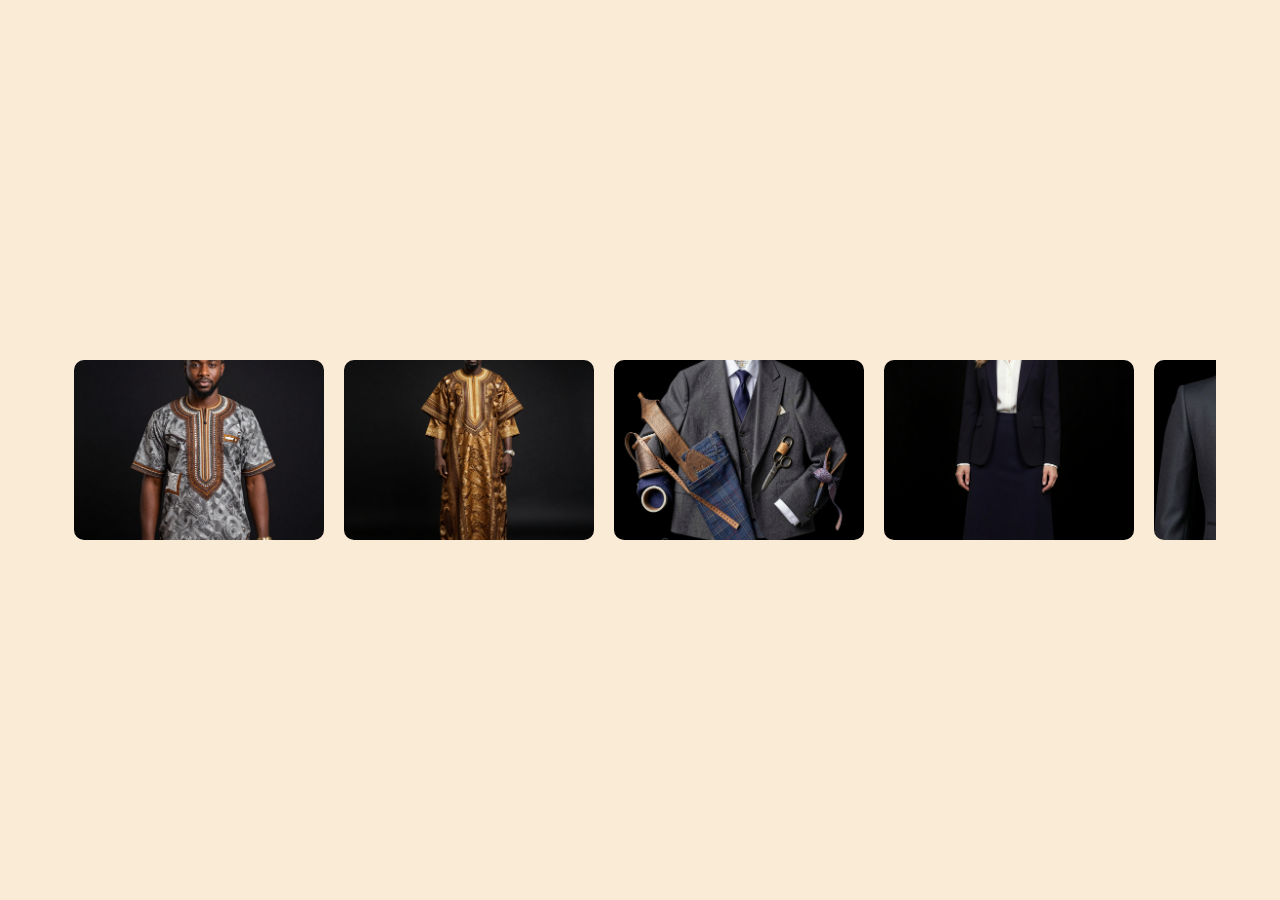
<file: index.html>
<!DOCTYPE html>
<html lang="en">
<head>
    <meta charset="UTF-8">
    <meta name="viewport" content="width=device-width, initial-scale=1.0">
    <title>Image slider</title>
    <link rel="stylesheet" href="index.css">
</head>
<body>
    <div class="slider">
        <div class="slider-track">
            <!-- first set of images  -->
            <div class="slide">
                <img src="images/freepik__a-nigerian-traditional-wear-with-black-background__87258.png" alt="Image 1">
            </div>
            <div class="slide">
                <img src="images/freepik__a-nigerian-traditional-wear-with-black-background__87259.png" alt="Image 2">
            </div>
            <div class="slide">
                <img src="images/freepik__a-tailor-back-ground-with-black-background__69765.png" alt= "Image 3">
            </div>
            <div class="slide">
                <img src="images/freepik__office-wear-like-skirt-for-women-with-black-backgr__27690.png" alt="Image 4">
            </div>
            <div class="slide">
                <img src="images/freepik__suits-with-a-black-background__13120.png" alt="image 5">
            </div>
            <div class="slide">
                <img src="images/WhatsApp Image 2026-03-25 at 10.07.10 PM.jpeg" alt="image 6">
            </div>

            <!-- Duplicate set  -->
            <div class="slide">
                <img src="images/freepik__a-nigerian-traditional-wear-with-black-background__87258.png" alt="Image 1">
            </div>
            <div class="slide">
                <img src="images/freepik__a-nigerian-traditional-wear-with-black-background__87259.png" alt="Image 2">
            </div>    
            <div class="slide">
                <img src="images/freepik__a-tailor-back-ground-with-black-background__69765.png" alt="Image 3">
            </div>
            <div class="slide">
                <img src="images/freepik__office-wear-like-skirt-for-women-with-black-backgr__27690.png" alt="Image 4">
            </div>
            <div class="slide">
                <img src="images/freepik__suits-with-a-black-background__13120.png" alt="image 5">
            </div>
            <div class="slide">
                <img src="images/WhatsApp Image 2026-03-25 at 10.07.10 PM.jpeg" alt="image 6">
            </div>
        </div>
    </div>
</body>
</html>
</file>
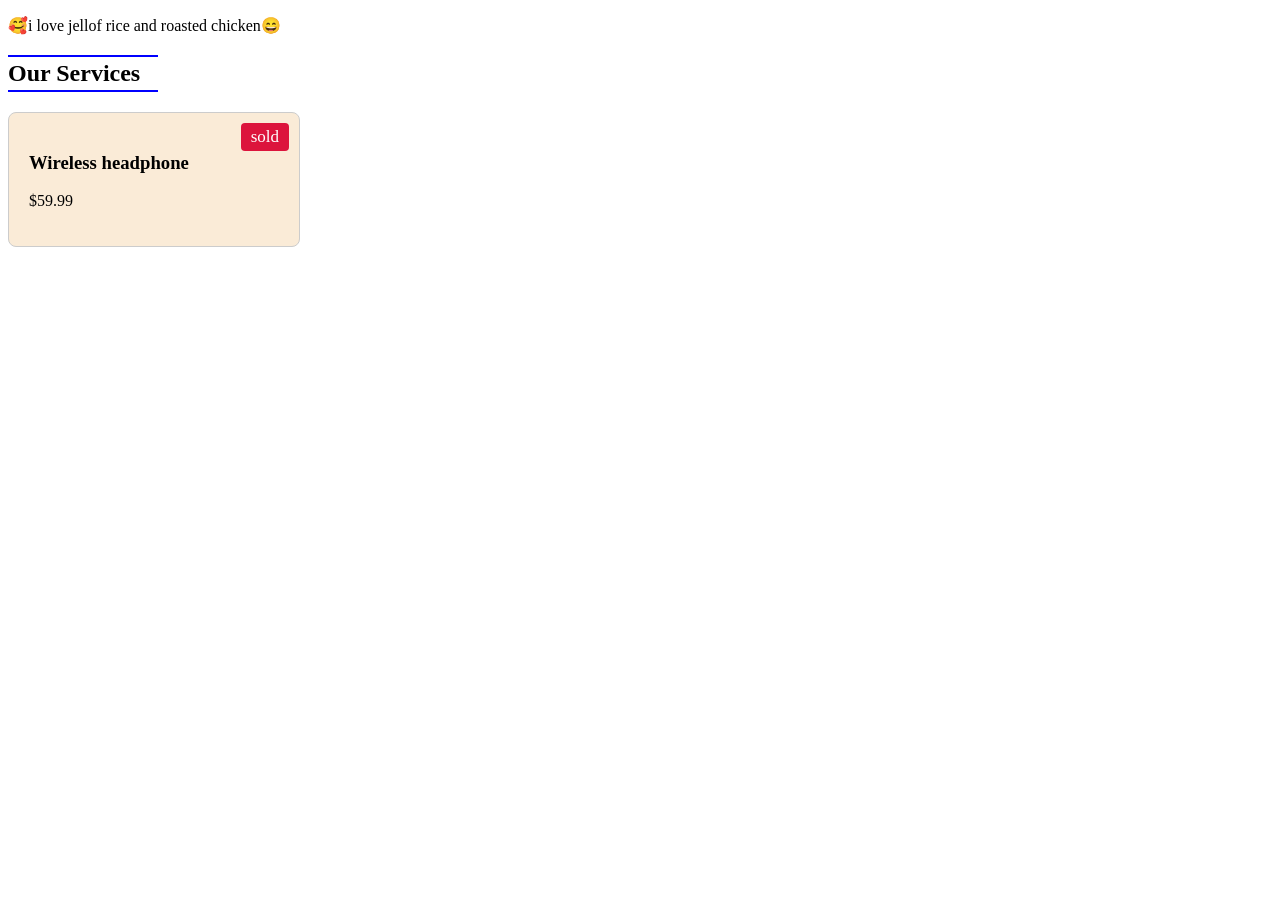
<file: b4.html>
<!-- ::before   ::after-->

<!-- pseudo-elements are used to style specified parts of an element. They are not part of the document's content, but they can be used to add cosmetic content to an element with the help of the `content` property. -->

<!DOCTYPE html>
<html lang="en">
<head>
    <meta charset="UTF-8">
    <meta name="viewport" content="width=device-width, initial-scale=1.0">
    <link rel="stylesheet" href="b4.css">
    <title>practice</title>
</head>
<body>
    <p class="note">i love jellof rice and roasted chicken</p>
    <!-- decorative line  -->
    <h2>Our Services</h2>
    <div class="card">
        <h3>Wireless headphone</h3>
        <p>$59.99</p>
    </div>
</body>
</html>
</file>
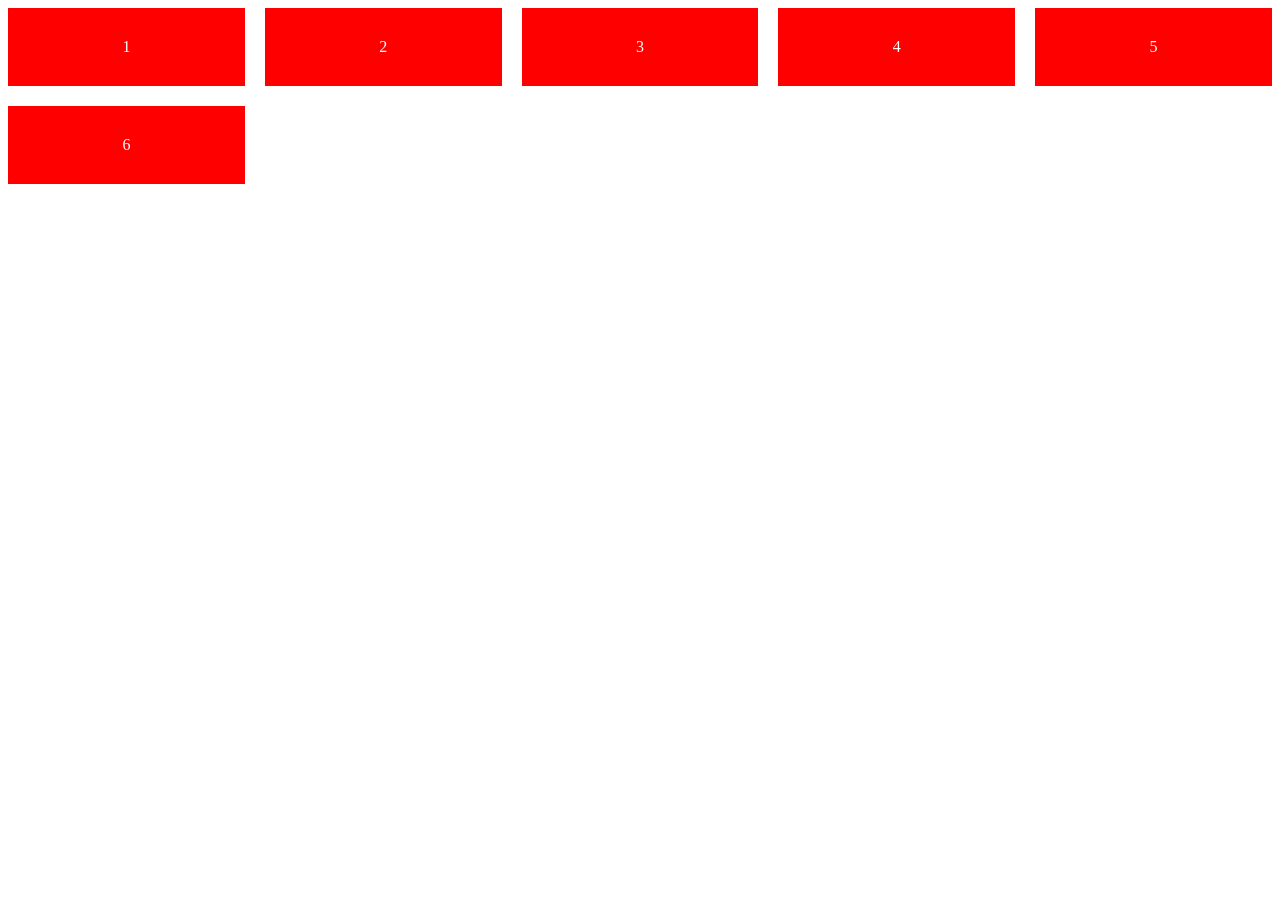
<file: grid.html>
<!DOCTYPE html>
<html lang="en">
<head>
    <meta charset="UTF-8">
    <meta name="viewport" content="width=device-width, initial-scale=1.0">
    <title>CSS GRID</title>
    <link rel="stylesheet" href="grid.css">
</head>
<body>
    <div class="container">
        <div class="items item-1">1</div>
        <div class="items item-2" >2</div>
        <div class="items">3</div>
        <div class="items">4</div>
        <div class="items">5</div>
        <div class="items">6</div>
        <!-- <div class="items item-3">7</div> -->
        <!-- <div class="items">8</div> -->
    </div>
   
</body>
</html>
</file>
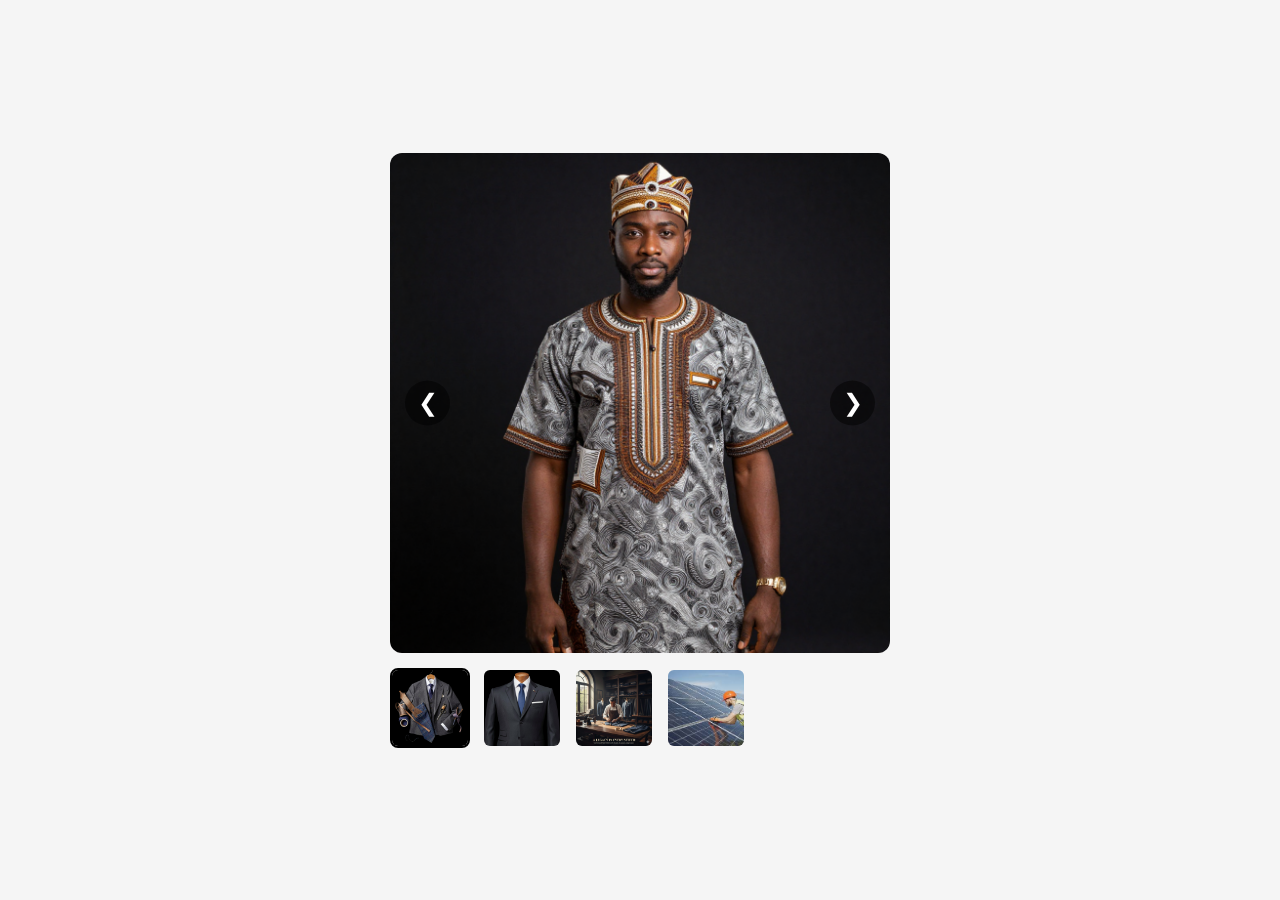
<file: practice.html>
<!DOCTYPE html>
<html lang="en">
<head>
    <meta charset="UTF-8">
    <meta name="viewport" content="width=device-width, initial-scale=1.0">
    <title>Document</title>
    <link rel="stylesheet" href="practice.css">
</head>
<body>
    <div class="product-gallery">
        <!-- main images -->
        <div class="main-image-container">
            <!-- prev button  -->
            <button class="nav-btn prev" id="prevBtn">&#10094</button>
            <img src="images/freepik__a-nigerian-traditional-wear-with-black-background__87258.png" id="mainImage" alt="Product Image" class="main-image" >
            <!--  next button -->
            <button class="nav-btn next" id="nextBtn">&#10095</button>
        </div>

        <!-- Thumbnails  -->
        <div class="thumbnail-container">
            <img src="images/freepik__a-tailor-back-ground-with-black-background__69765.png" alt="product thumbnail 1" class="thumbnail active">
            <img src="images/freepik__suits-with-a-black-background__13120.png" alt="product thumbnail 2" class="thumbnail">
            <img src="images/WhatsApp Image 2026-03-25 at 10.07.10 PM.jpeg" alt="product thumbnail 3" class="thumbnail">
            <img src="image/ solar-services-mages copy.jpeg" alt="product thumbnail 4" class="thumbnail">
        </div>
    </div>

    <script src="script.js"></script>
</body>
</html>
</file>
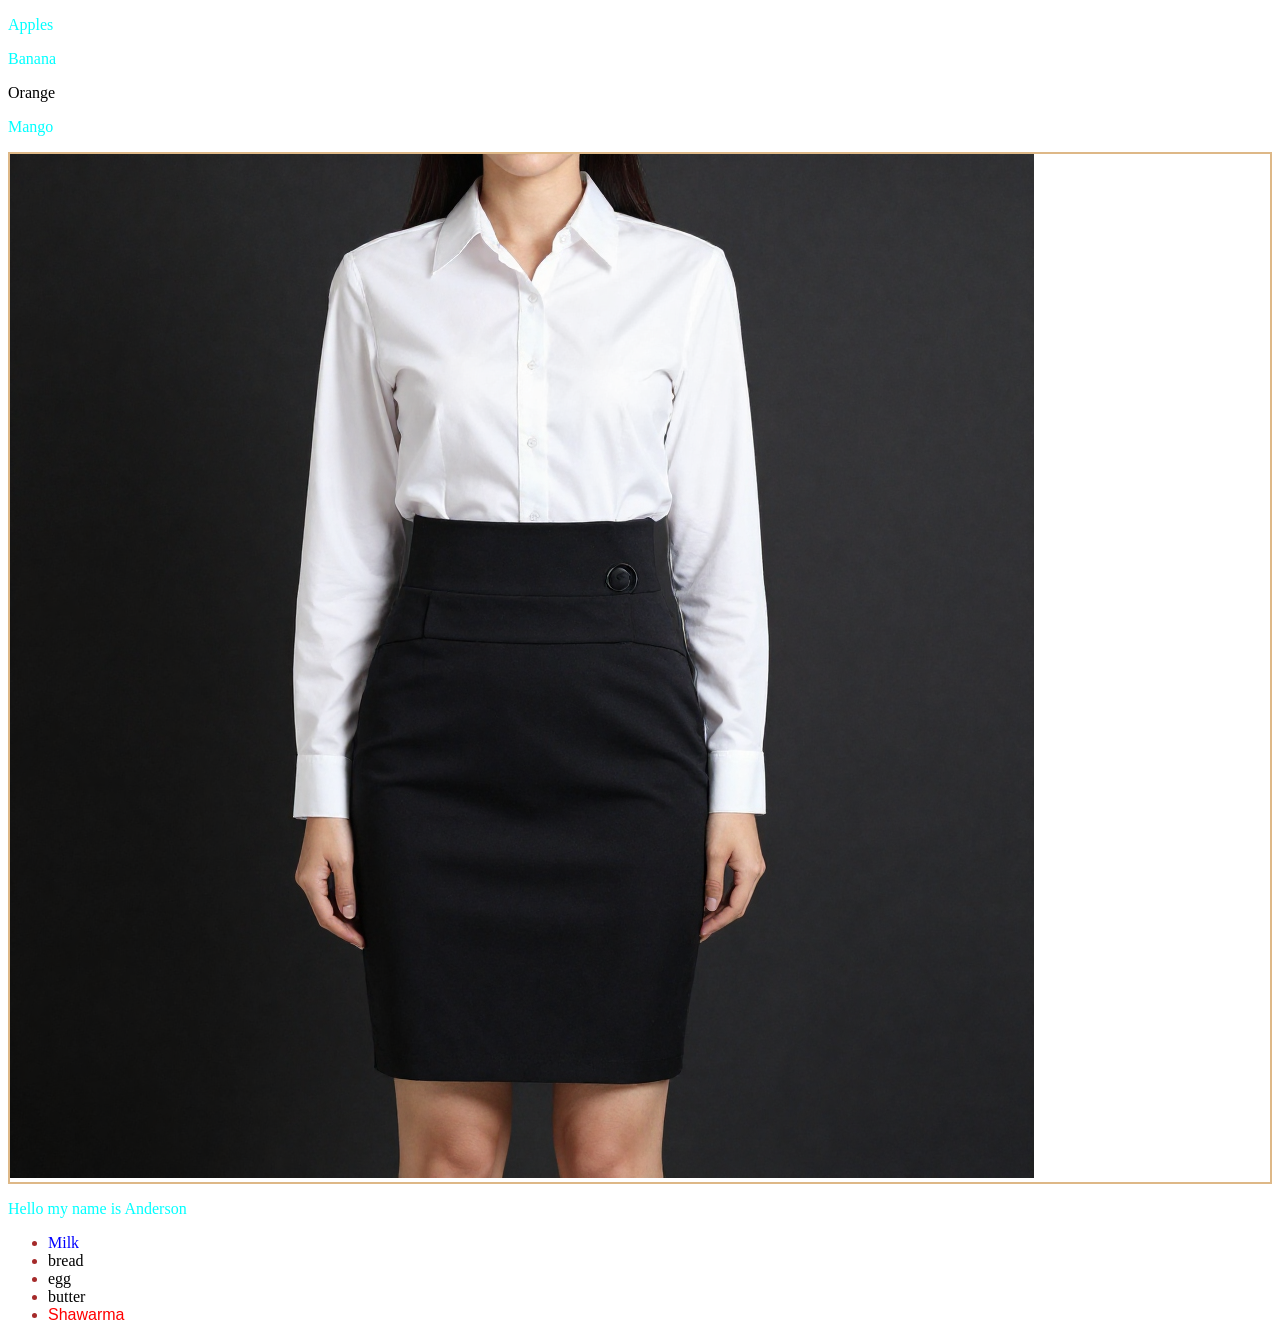
<file: pseudo.html>
<!DOCTYPE html>
<html lang="en">
<head>
    <meta charset="UTF-8">
    <meta name="viewport" content="width=device-width, initial-scale=1.0">
    <title>Document</title>
    <link rel="stylesheet" href="pseudo.css">
</head>
<body>
    <!-- Pseudo class : NOT -->
    <!-- Meaning everything except the element selected  -->
    <p>Apples</div>
    <p>Banana</p>
    <p class="skip">Orange</p>
    <p>Mango</p>

    <!-- Pseudo class :has -->
    <!-- Means something that contains something else -->

    <div>
        <img src="images/freepik__office-wear-like-skirt-for-women-with-black-backgr__27689.png" alt="nigerian tailor">
    </div>

    <div>
        <p>Hello my name is Anderson</p>
    </div>

    <!-- pseudo element ::marker -->
    <ul>
        <li>Milk </li>
        <li>bread</li>
        <li>egg</li>
        <li>butter</li>
        <li>Shawarma</li>
    </ul>
</body>
</html>
</file>
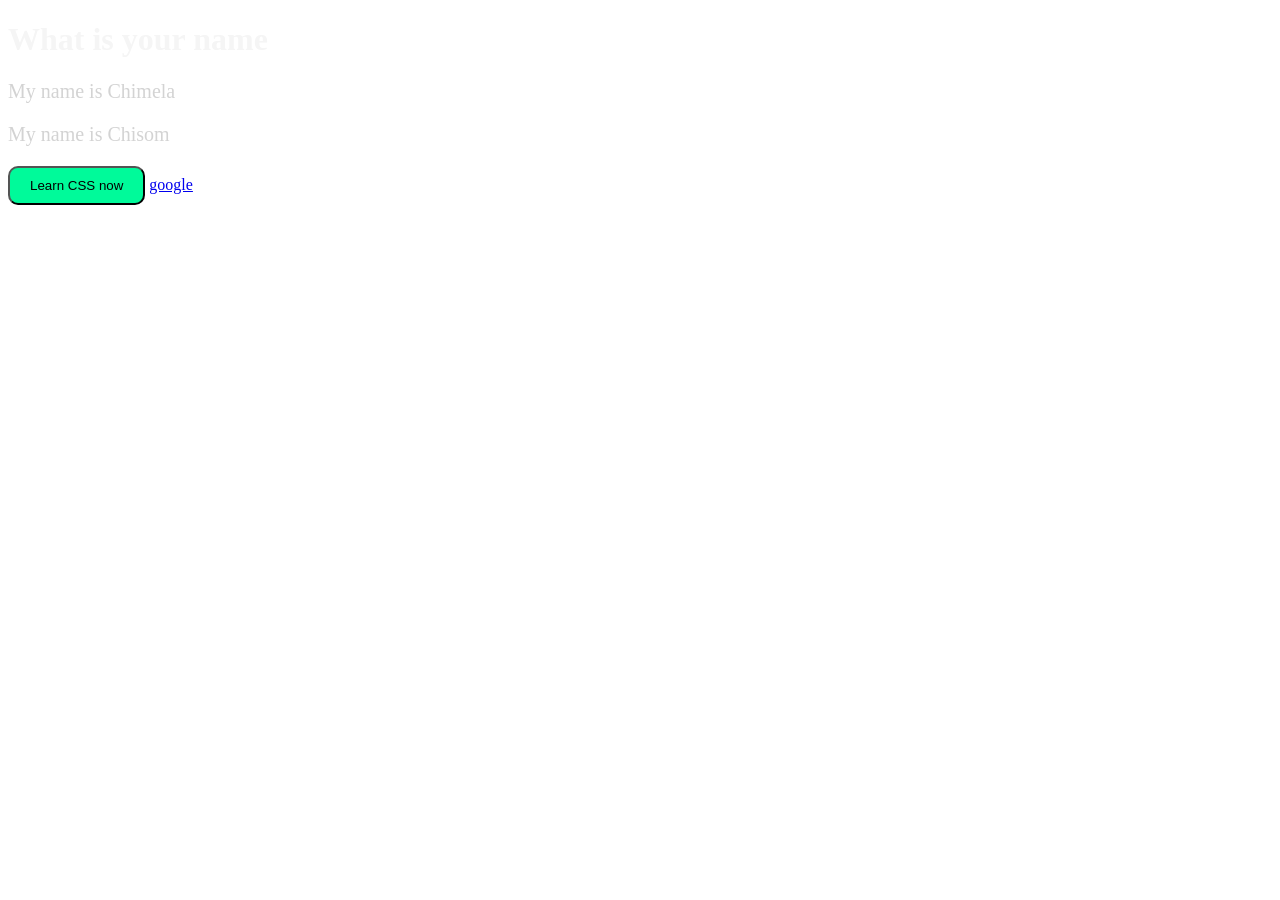
<file: uh.html>
<!DOCTYPE html>
<html lang="en">
<head>
    <meta charset="UTF-8">
    <meta name="viewport" content="width=device-width, initial-scale=1.0">
    <title>practice</title>
    <link rel="stylesheet" href="uh.css">
</head>
<body>
    <h1>What is your name </h1>
    <p>My name is Chimela</p>
    <p>My name is Chisom</p>
    <button>Learn CSS now</button>

    <!-- LINKS -->
    <!-- THE ELEMENT FOR LINKS IS <a>  AND IT'S CALLED THE ANCHOR TAG-->
        <!-- href : it tells the browser where to go  -->
            <!-- <a href="https://www.w3schools.com/">Go to w3schools</a>
            <div>
                <a href="https://www.w3schools.com/" target="_blank">Go to w3schools</a>
            </div>
             -->
            <!-- target= _blank it tells html that open this link in another tab -->
            <!-- <a href="https://google.com" target="_blank">visit google</a> -->
            <a href="https://www.google.com/" target="_blank" >google</a>
</body>
</html>
</file>
<file: index.css>
* {
    margin: 0;
    padding: 0;
    box-sizing: border-box;
}

body {
    display: flex;
    justify-content: center;
    align-items: center;
    min-height: 100vh;
    background-color: antiquewhite;
}

.slider {
    width: 90%;
    overflow: hidden;
}

.slider-track {
    display: flex;
    width: calc(250px * 12);
    animation: scroll 20s linear infinite;
}

.slide {
    width: 250px;
    height: 180px;
    margin: 0 10px;
    flex-shrink: 0;
}

.slide img {
    width: 100%;
    height: 100%;
    object-fit: cover;
    border-radius: 10px;
}

/* Animation */

@keyframes scroll {
    0% {
        transform: translateX(0);
    }
    100% {
        transform: translateX(calc(-250px * 6));
    }
}
</file>
<file: b4.css>
.note::before {
    content: "🥰";
}

.note::after {
    content: "😄";
}

h2::before {
    content: "";
    display: block;
    width: 150px;
    height: 2px;
    background: blue;
    margin-bottom: 3px;
}

h2::after {
    content: "";
    display: block;
    width: 150px;
    height: 2px;
    background: blue;
    margin-top: 3px;
}


.card {
    position: relative;
    width: 250px;
    padding: 20px;
    border: 1px solid #ccc;
    border-radius: 8px;
    background-color: antiquewhite;
}

.card::after {
    content: "sold";
    position: absolute;
    top: 10px;
    right: 10px;
    background: crimson;
    padding: 4px 10px;
    color: white;
    font-size: 17px;
    border-radius: 4px;
    /* transform: rotate(-30deg);*/
}
</file>
<file: grid.css>
/* display property */
.container {
  display: grid;
  grid-template-columns: repeat(auto-fill, minmax(200px, 1fr));
  /* grid-template-rows: 100px 200px;
    column-gap: 20px;
    row-gap: 30px; */
  gap: 20px;
}

.items {
  background-color: red;
  color: white;
  padding: 30px;
  text-align: center;
}
.item-1 {
  grid-column-end: 2;
  grid-column-start: 1;
}

/* Minmax */
/* Autofit */
</file>
<file: practice.css>
* {
    margin: 0;
    padding: 0;
    box-sizing: border-box;
}

body {
    font-family: Arial, sans-serif;
    background-color: #f5f5f5;
    display: flex;
    justify-content: center;
    align-items: center;
    min-height: 100vh;
}

/* Gallery */
.product-gallery {
    width: 500px;
    max-width: 95%;
}

/* main image */
.main-image-container {
    position: relative;
    width: 100%;
    height: 500px;
    background: white;
    border-radius: 12px;
    overflow: hidden;

    display: flex;
    justify-content: center;
    align-items: center;
}

.main-image-container img {
    width: 100%;
    height: 100%;
    object-fit: contain;
    transition: opacity 0.3s ease;
}

/* navigation button  */
.nav-btn {
    position: absolute;
    top: 50%;
    transform: translateY(-50%);
    background-color: rgba(0, 0, 0, 0.5);
    width: 45px;
    height: 45px;
    font-size: 24px;
    border-radius: 50%;
    color: white;
    border: none;
    display: flex;
    align-items: center;
    justify-content: center;
    cursor: pointer;
    z-index: 2;
    transition: background 0.2s ease;
}
.nav-btn:hover {
    background-color: rgba(0, 0, 0, 0.85);
}

.prev {
    left: 15px;
}
.next {
    right: 15px;
}

/* thumbnail */
.thumbnail-container {
    display: flex;
    gap: 12px;
    margin-top: 15px;
    overflow-x: auto;
}

.thumbnail {
    width: 80px;
    height: 80px;
    object-fit: cover;
    border-radius: 8px;
    border: 2px solid transparent;
    cursor: pointer;
    transition: 0.2s ease;
}
.thumbnail:hover {


    transform: scale(1.05);
}

.thumbnail.active {
    border-color: #000;
}

/* Mobile */
@media (max-width: 600px) {
    .main-image-container {
        height: 350px;
    }

    .thumbnail {
        width: 65px;
        height: 65px;
    }

    .nav-btn {
        width: 38px;
        height: 38px;
        font-size: 20px;
    }
}
</file>
<file: pseudo.css>
/* pseudo class not */
p:not(.skip) {
    color: aqua;
}

/* pseudo clas has */

div:has(img) {
    border: 2px solid burlywood;

}

li::marker {
    color: brown;
}

li:first-child {
    font-family: cursive;
    color: blue;
}

li:last-child {
    font-family:Impact, Haettenschweiler, 'Arial Narrow Bold', sans-serif;
    color: red;
}
</file>
<file: uh.css>
/* body {
    background-color: #1a1a1a;
} */

h1 {
    color: whitesmoke;
  
}

p {
    color: lightgray;
    font-size: 20px;
}

button {
    padding: 10px 20px;
    border-radius: 10px;
    background-color: mediumspringgreen;
   
}
</file>
